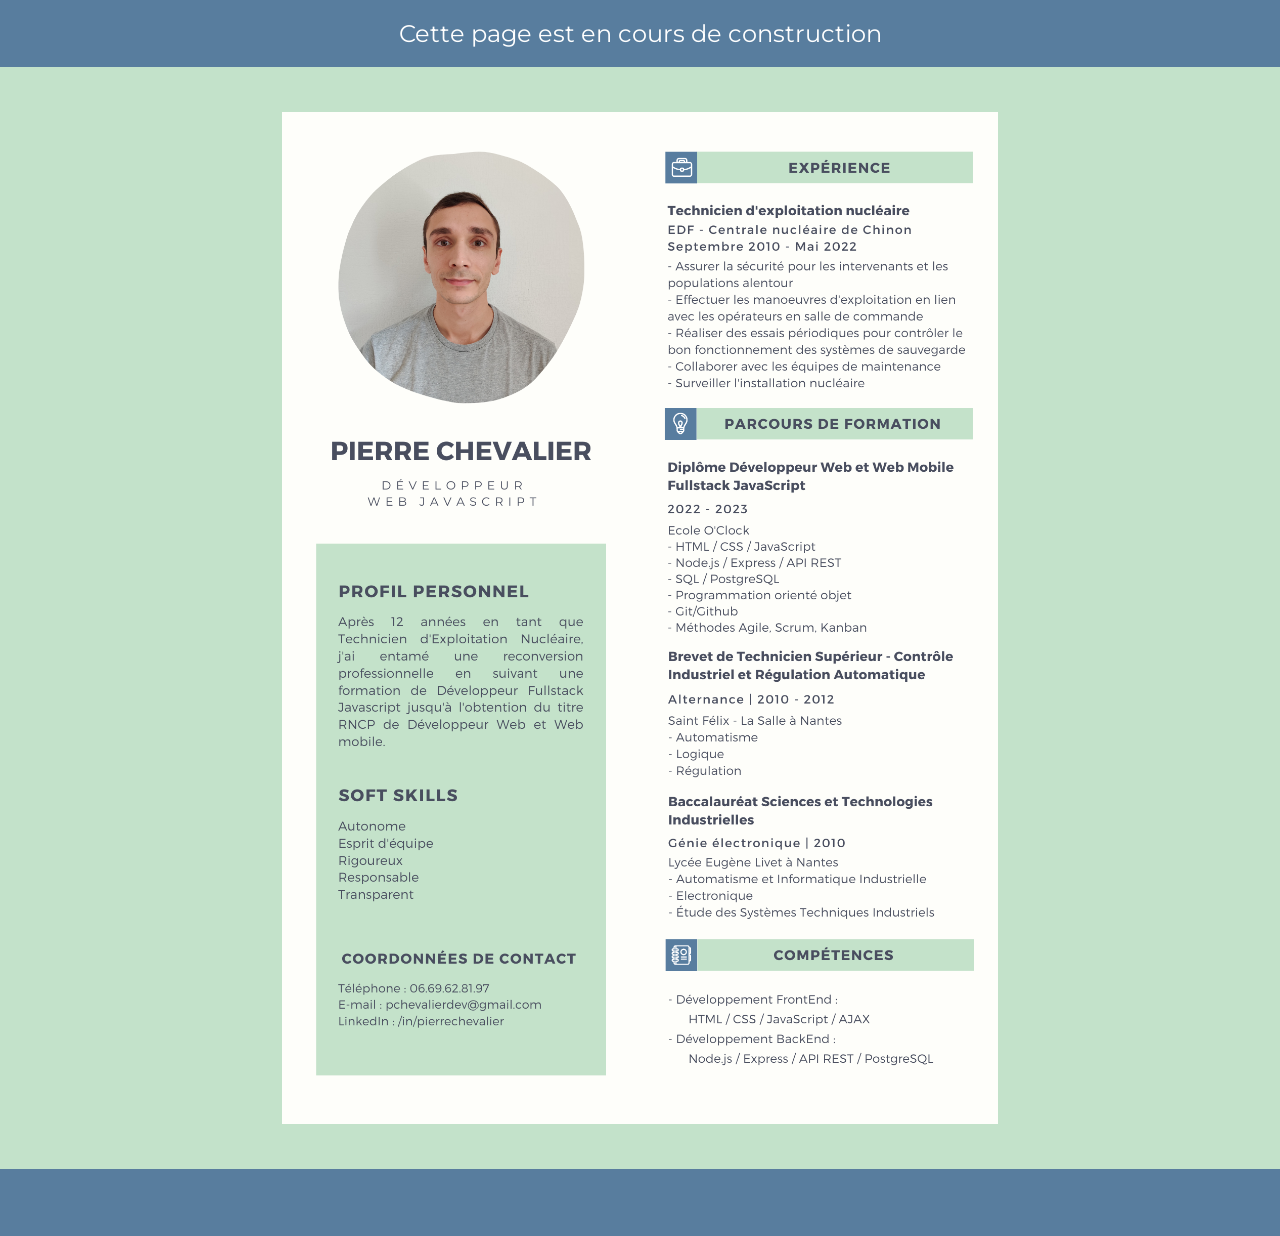
<file: index.html>
<!DOCTYPE html>
<html lang="fr">
<head>
    <meta charset="UTF-8">
    <meta http-equiv="X-UA-Compatible" content="IE=edge">
    <meta name="viewport" content="width=device-width, initial-scale=1.0">
    <link rel="preconnect" href="https://fonts.googleapis.com">
    <link rel="preconnect" href="https://fonts.gstatic.com" crossorigin>
    <link href="https://fonts.googleapis.com/css2?family=Montserrat:ital,wght@0,100;0,200;0,300;0,400;0,500;0,600;0,700;0,800;0,900;1,100;1,200;1,300;1,400;1,500;1,600;1,700;1,800;1,900&display=swap" rel="stylesheet">
    <link rel="stylesheet" href="./styles/reset.css">
    <link rel="stylesheet" href="./styles/styles.css">
    <link rel="icon" type="image/x-icon" href="/src/img/favicon.png">
    <title>Le CV de Pierre Chevalier</title>
</head>
<body>
    <header>
      <h1>Cette page est en cours de construction</h1>
      <!-- <nav>
        <ul>
          <li><a href="#experience">Expérience professionnelle</a></li>
          <li><a href="#formation">Formation</a></li>
          <li><a href="#competences">Compétences</a></li>
        </ul>
      </nav> -->
    </header>

    <main>
      <!-- <section id="presentation">
        <h2>Présentation</h2>
        <address>
          <p>Mon adresse</p>
          <p>Mon numéro de téléphone</p>
          <p>Mon adresse e-mail</p>
        </address>

        <p>Une courte introduction sur vous-même et votre parcours professionnel.</p>
      </section>

      <section id="experience">
        <h2>Expérience professionnelle</h2>
        <ul>
          <li>
            <h3>Nom de l'entreprise</h3>
        </h3>
        <p><strong>Poste occupé</strong></p>
        <p><em>Année</em></p>
        <ul>
          <li>Description des tâches et des réalisations clés</li>
          <li>Description des tâches et des réalisations clés</li>
        </ul>
      </li>

      <li>
        <h3>Nom de l'entreprise</h3>
        <p><strong>Poste occupé</strong></p>
        <p><em>Année</em></p>
        <ul>
          <li>Description des tâches et des réalisations clés</li>
          <li>Description des tâches et des réalisations clés</li>
        </ul>
      </li>
    </ul>
  </section>

  <section id="formation">
    <h2>Formation</h2>
    <ul>
      <li>
        <h3>Nom de l'école/ université</h3>
        <p><strong>Diplôme obtenu</strong></p>
        <p><em>Année</em></p>
      </li>

      <li>
        <h3>Nom de l'école/ université</h3>
        <p><strong>Diplôme obtenu</strong></p>
        <p><em>Année</em></p>
      </li>
    </ul>
  </section>

  <section id="competences">
    <h2>Compétences</h2>
    <ul>
      <li>Compétence 1</li>
      <li>Compétence 2</li>
      <li>Compétence 3</li>
    </ul>
  </section> -->
      <img src="./src/img/CV Pierre Chevalier v2 1.png" alt="CV de Pierre Chevalier 1/2">
      <img src="./src/img/CV Pierre Chevalier v2 2.png" alt="CV de Pierre Chevalier 2/2">
    </main>

    <footer>
        <!-- <p>Droits d'auteur © Mon nom</p> -->
    </footer>
</body>
</html>
</file>
<file: styles/styles.css>
/* Variables */
:root {
  --main-color: #c3e2ca;
  --secondary-color: #587d9e;
  --main-text-color: #fff;
}

/* Style général */
body {
  font-family: 'Montserrat', sans-serif;
  margin: 0;
  padding: 0;
  background-color: var(--main-color);
  color: var(--main-text-color);
}

main {
  display: flex;
  flex-direction: row;
  align-items: center;
  justify-content: center;
  width: 100%;
}

/* Style d'en-tête */
header {
  background-color: var(--secondary-color);
  color: var(--main-text-color);
  display: flex;
  justify-content: space-between;
  padding: 20px;
  height: 3vh;
  margin-bottom: 5vh;
  justify-content: center;
  align-items: center;
}

header h1 {
  margin: 0;
  font-size: 1.5rem;
}

nav ul {
  display: flex;
  list-style: none;
  margin: 0;
  padding: 0;
}

nav li {
  margin-left: 20px;
}

nav li:first-child {
  margin-left: 0;
}

nav a {
  color: var(--main-text-color);
  text-decoration: none;
}

/* Style de chaque section */
section {
  margin: 2vh auto;
  width: fit-content;
}

section h2 {
  margin-bottom: 20px;
}

section ul {
  list-style: none;
  margin: 0;
  padding: 0;
}

section li {
  margin-bottom: 20px;
}

section h3 {
  margin: 0;
}

section p {
  margin: 0;
}

section em {
  font-style: italic;
}

/* Style de la section des compétences */
#competences ul {
  display: flex;
  flex-wrap: wrap;
  list-style: none;
  margin: 0;
  padding: 0;
  color: #333;
}

#competences li {
  background-color: #f2f2f2;
  border-radius: 5px;
  margin-right: 10px;
  margin-bottom: 10px;
  padding: 10px;
}

/* Style du pied de page */
footer {
  background-color: var(--secondary-color);
  color: var(--main-text-color);
  padding: 20px;
  text-align: center;
  height: 3vh;
  margin-top: 5vh;
}

footer p {
  margin: 0;
}

footer a {
  color: var(--main-text-color);
  text-decoration: none;
}

/* Style des liens */
a {
  color: #333;
  text-decoration: none;
}

a:hover {
  text-decoration: underline;
}

/* Pour les appareils mobiles avec une largeur maximale de 767px */
@media only screen and (max-width: 767px) {
  img {
    max-width: 95vw;
  }

  main {
    flex-direction: column;
  }
}

/* Pour les tablettes avec une largeur minimale de 768px et une largeur maximale de 1023px */
@media only screen and (min-width: 768px) and (max-width: 1023px) {
  img {
    max-width: 48vw;
  }
}

/* Pour les ordinateurs de bureau avec une largeur minimale de 1024px */
@media only screen and (min-width: 1024px) {
  img {
    max-width: 28%;
  }
}
</file>
